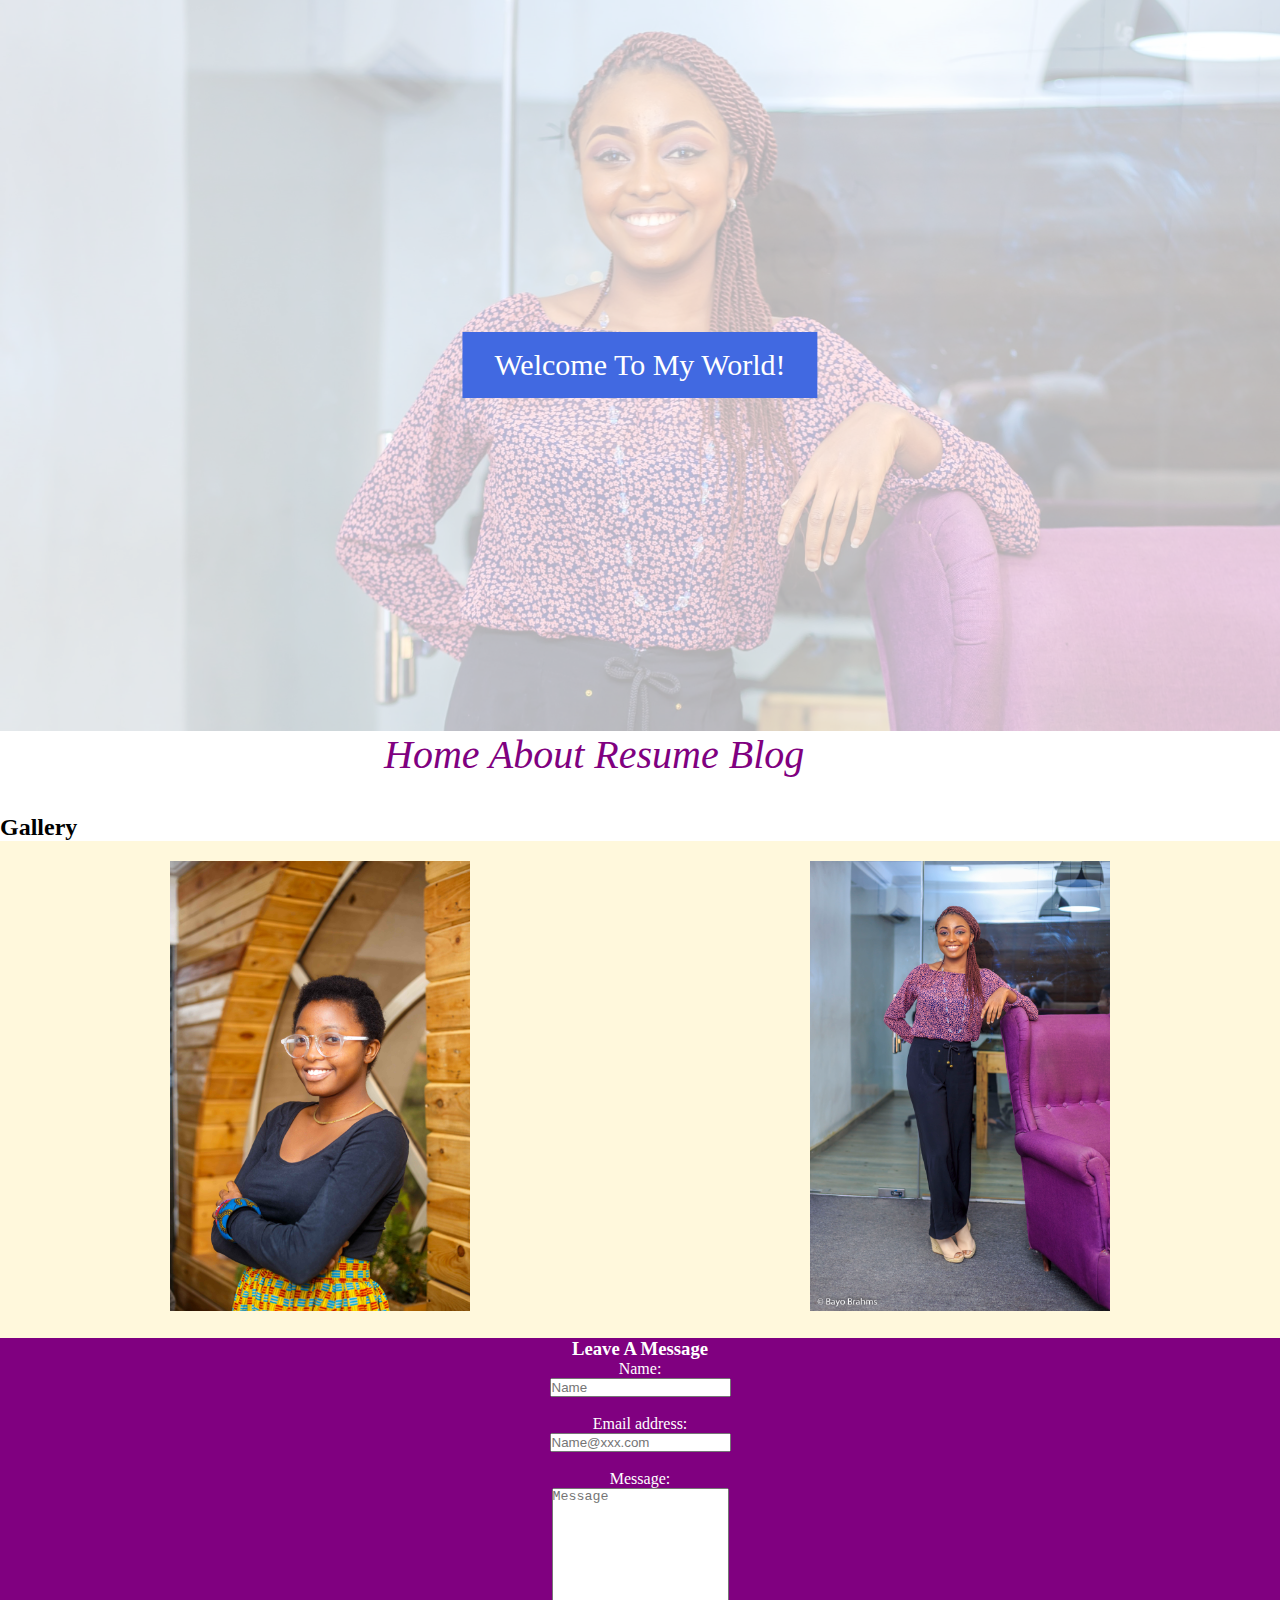
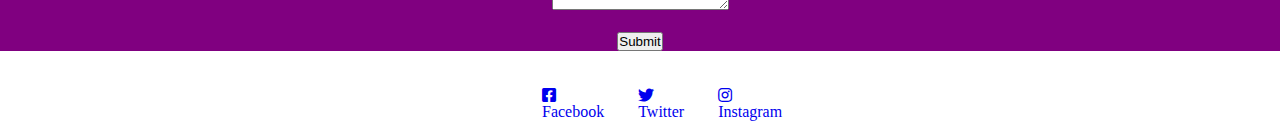
<file: index.html>
<!DOCTYPE html>
<html lang="en">
<head>
    <meta charset="UTF-8">
    <meta name="viewport" content="width=device-width, initial-scale=1.0">
    <meta http-equiv="X-UA-Compatible" content="ie=edge">
    <link rel="stylesheet" href="style.css">
    <link rel="stylesheet" href="https://cdnjs.cloudflare.com/ajax/libs/font-awesome/5.11.2/css/all.css">
    <title>Portfolio</title>

</head>
<body>

 <div class="container">
        <img src="img/Landscape image.jpg" alt="Dimeji-Ajayi Damilola" class="image" style="width:100%;">
        <div class="middle">
          <div class="text">Welcome To My World!</div>
        </div>
      </div>

      <!-- navbar -->
      <nav class="navv">
            <a href="#">Home</a>
            <a href="about.html">About</a>
            <a href="/DAMILOLA DIMEJI AJAYI RESUME.pdf" download>Resume</a>
            <a href="blog.html">Blog</a>
      </nav>
      <br>
      <br>

      <h2> Gallery</h2>
      <div class="flex-container">
          <div>
            <img src="img/Portrait 1.jpg" alt="Damilola Dimeji-Ajayi">
          </div>
          <div>
            <img src="img/Me Full image.jpg" alt="Damilola Dimeji-Ajayi">
          </div> 
        </div>
        
          
      

      <section class="contact">
        <h3> Leave A Message</h3>
        <form action="/dimejiajayid@gmail.com" style="display: block; margin: 0 auto; width: min-content;">
          Name:<br>
          <input type="text" placeholder="Name">
          <br>
          <br>
          Email address:<br>
          <input type="email" placeholder="Name@xxx.com">
          <br>
          <br>
          Message:<br>
          <textarea placeholder="Message" style="height: 120px;"></textarea>
          <br>
          <br>
          <button type="submit">Submit</button>
        </form>
      </section>
      <br>
      <br>

      <footer>
        <a href="https://www.facebook.com/damilola.dimejiajayi">
            <i class="fab fa-facebook-square">
                <br>Facebook
              </i>
        </a>
        
        <a href="https://twitter.com/Di_me_ji">
            <i class="fab fa-twitter" aria-hidden="true">
                <br>Twitter
            </i>
        </a>
       
        <a href="https://www.instagram.com/di_me_ji/">
            <i class="fab fa-instagram">
                <br> Instagram
             </i>
        </a>
      </footer>
        
    
</body>
</html>
</file>
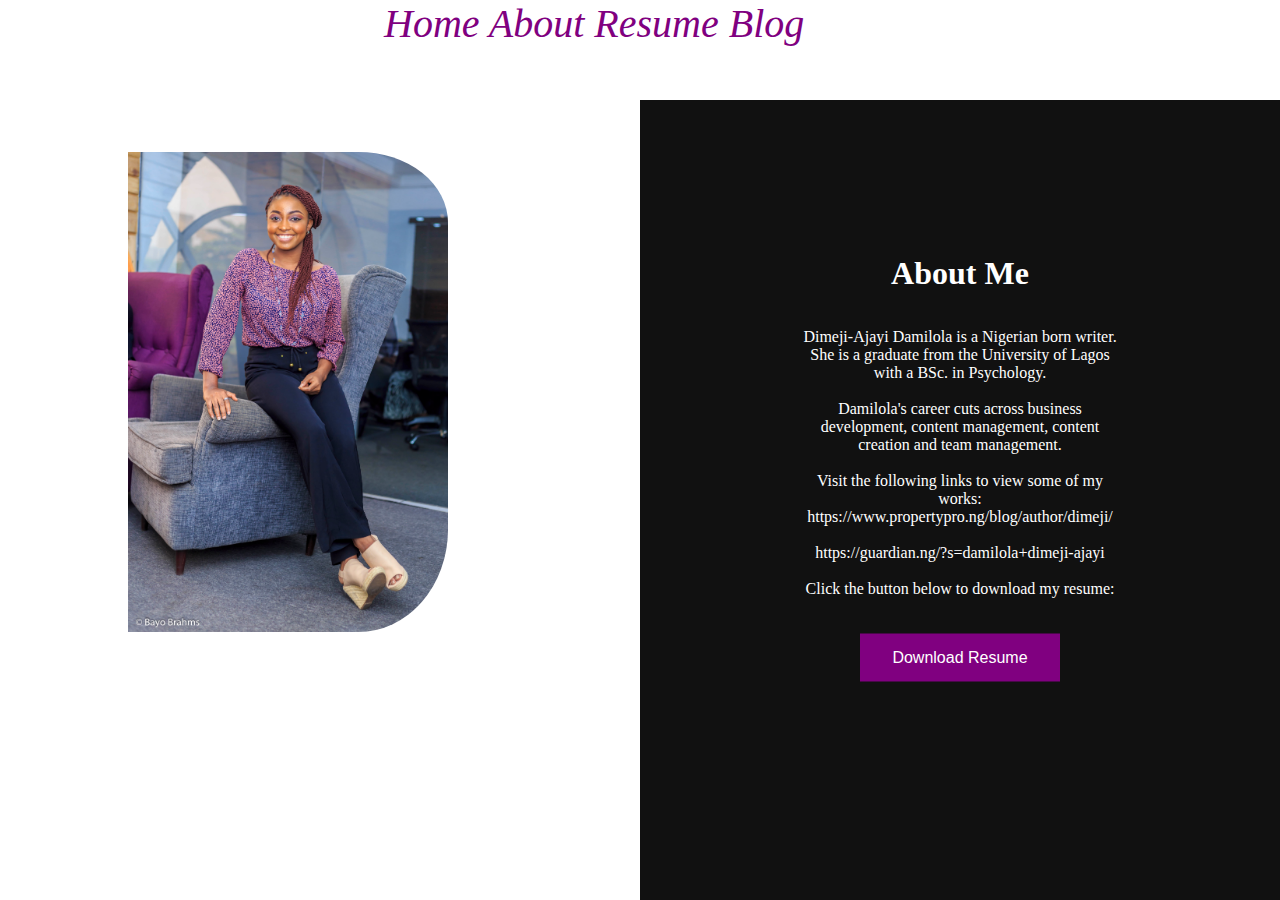
<file: about.html>
<!DOCTYPE html>
<html lang="en">
<head>
    <meta charset="UTF-8">
    <meta name="viewport" content="width=device-width, initial-scale=1.0">
    <meta http-equiv="X-UA-Compatible" content="ie=edge">
    <link rel="stylesheet" href="style.css">
    <title>Document</title>
</head>
<body>
     <!-- navbar -->
     <nav class="navv">
            <a href="index.html">Home</a>
            <a href="#">About</a>
            <a href="">Resume</a>
            <a href="blog.html">Blog</a>
      </nav>

      
      <div class="split left">
        <div>
          <img class="aboutimg" src="img/Portrait 2.jpg">
        </div>
      </div>
      
      <div class="split right">
        <div class="centered">
          <h1 style="color:white;">About Me</h1>
          <br>
          <br>
          <p class="abouttext">
            Dimeji-Ajayi Damilola is a Nigerian born writer.  She is a graduate from the University of Lagos with a BSc. in Psychology.
            <br>
            <br>
            Damilola's career cuts across business development, content management, content creation and team management. 
            <br>
            <br>
            Visit the following links to view some of my works:
            <br>
            https://www.propertypro.ng/blog/author/dimeji/
            <br>
            <br>
            https://guardian.ng/?s=damilola+dimeji-ajayi
            <br>
            <br>
            Click the button below to download my resume:
          </p>
          <br>
          <br>
          <a href="/DAMILOLA DIMEJI AJAYI RESUME.pdf" download="">
                <button class="aboutbutton">
                        Download Resume
                    </button>
          </a>
        </div>
      </div>

    
</body>
</html>
</file>
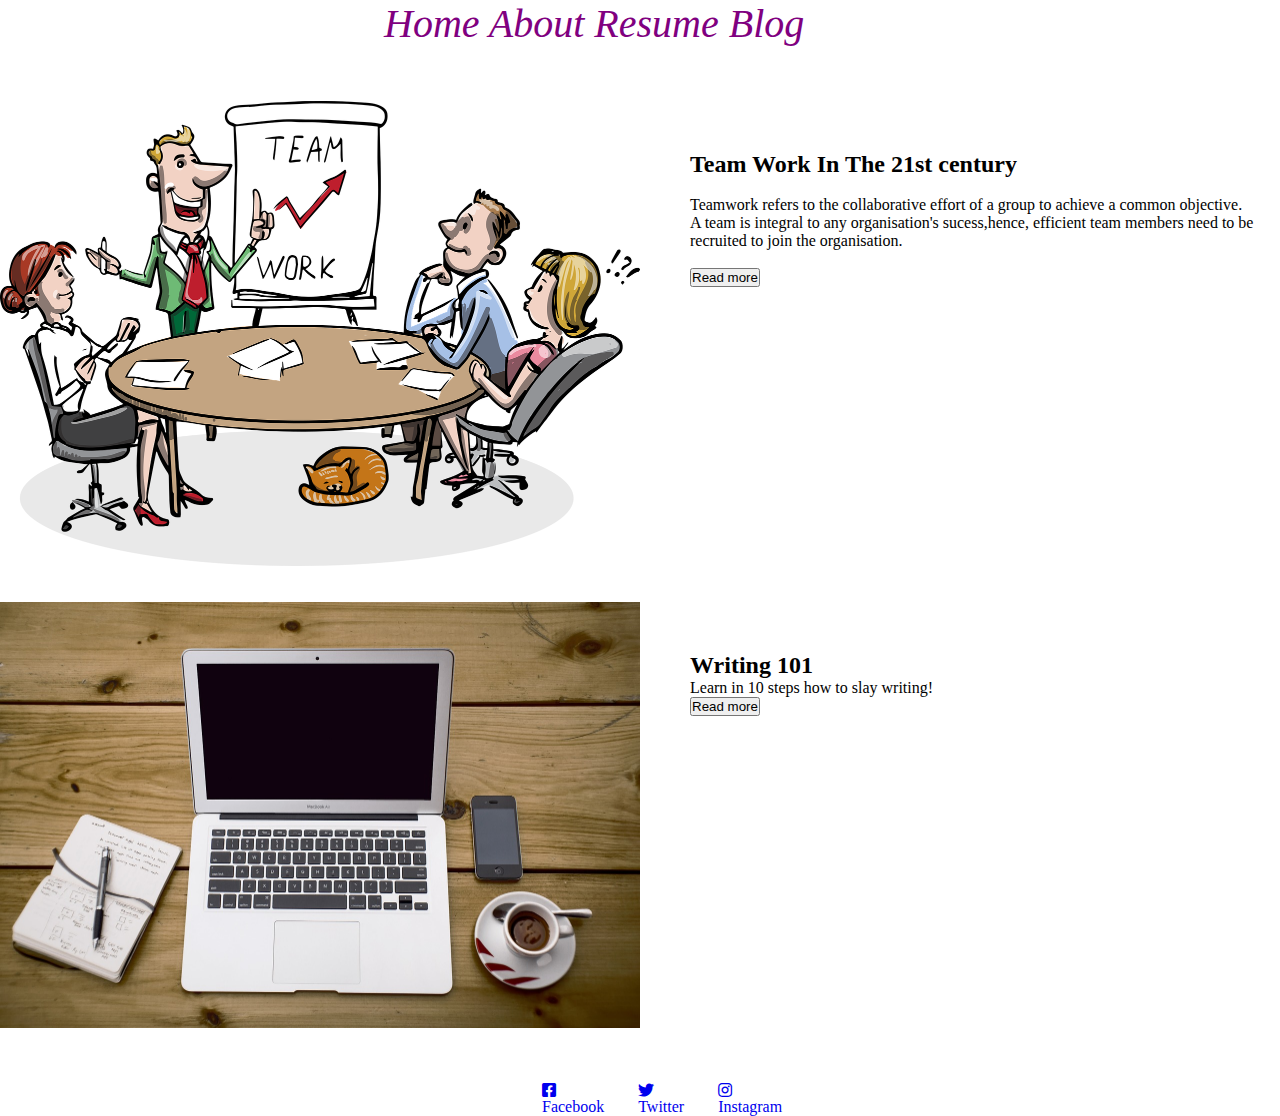
<file: blog.html>
<!DOCTYPE html>
<html lang="en">
<head>
    <meta charset="UTF-8">
    <meta name="viewport" content="width=device-width, initial-scale=1.0">
    <meta http-equiv="X-UA-Compatible" content="ie=edge">
    <link rel="stylesheet" href="style.css">
    <link rel="stylesheet" href="https://cdnjs.cloudflare.com/ajax/libs/font-awesome/5.11.2/css/all.css">
    <title>Document</title>
</head>
<body>
     <!-- navbar -->
     <nav class="navv">
            <a href="index.html">Home</a>
            <a href="about.html">About</a>
            <a href="">Resume</a>
            <a href="#">Blog</a>
      </nav>
      <br>
      <br>
      <br>

<section class="blogdad">
    <img src="img/team work.png" alt="Dimeji-Ajayi Damilola" width="50%">
    <div class="team">
        <h2>Team Work In The 21st century</h2>
        <br>
        <p>
            Teamwork refers to the collaborative effort of a group to achieve a common objective. <br>
            A team is integral to any organisation's sucess,hence, efficient team members need to be <br>
            recruited to join the organisation.
      </p> 
      <br>
     <button>Read more</button>
    </div>
</section>

<br>
<br>
<div class="article">
    <img src="img/home-office-336378_1280.jpg" alt="Dimeji-Ajayi Damilola" width="50%"> 
    <div class="articletext">
        <h2>Writing 101</h2>
        <p>Learn in 10 steps how to slay writing!</p>
        <button>Read more</button>
    </div>
</div>
<br>
<br>
<br>

<footer>
        <a href="https://www.facebook.com/damilola.dimejiajayi">
            <i class="fab fa-facebook-square">
                <br>Facebook
              </i>
        </a>
        
        <a href="https://twitter.com/Di_me_ji">
            <i class="fab fa-twitter" aria-hidden="true">
                <br>Twitter
            </i>
        </a>
       
        <a href="https://www.instagram.com/di_me_ji/">
            <i class="fab fa-instagram">
                <br> Instagram
             </i>
        </a>
      </footer>
    
</body>
</html>
</file>
<file: style.css>
*{
    padding: 0;
    margin: 0;
}

  .container {
    position: relative;
    width: 100%;
  }
  
  .image {
    opacity: 1;
    display: block;
    height: 100%;
    transition: .5s ease;
    backface-visibility: hidden;
  }
  
  .middle {
    transition: .5s ease;
    opacity: 0;
    position: absolute;
    top: 50%;
    left: 50%;
    transform: translate(-50%, -50%);
    -ms-transform: translate(-50%, -50%);
    text-align: center;
  }
  
  .container:hover .image {
    opacity: 0.3;
  }
  
  .container:hover .middle {
    opacity: 1;
  }
  
  .text {
    background-color: royalblue;
    color: white;
    font-size: 30px;
    padding: 16px 32px;
  }

  nav{
      font-style: oblique;
      font-size: 40px;
      padding-left: 30%;
      z-index: 1000;
  }

  nav a{
    text-decoration: none;
    color: purple;
  }


  .split {
    height: 100%;
    width: 50%;
    position: fixed;
    z-index: 1;
    top: 0;
    overflow-x: hidden;
    padding-top: 20px;
  }

  .aboutimg{
    padding-left: 20%;
    padding-top: 5%;
    height: 100%;
    width: 50%;
    border-radius: 20%;
  }

  .abouttext{
    color: white;
    font-family:  'Times New Roman';
  }
  
  /* Control the left side */
  .left {
    top: 100px;
    left: 0;
    background-color: white;
  }
  
  /* Control the right side */
  .right {
    top: 100px;
    right: 0;
    background-color: #111;
  }

  .centered {
    position: absolute;
    top: 40%;
    left: 50%;
    transform: translate(-50%, -50%);
    text-align: center;
    width: 50%;
  }

  .aboutbutton{
    background-color:purple;
    border: none;
    color: white;
    padding: 15px 32px;
    text-align: center;
    text-decoration: none;
   display: inline-block;
    font-size: 16px;
  }

  .contact{
    background-color:purple;
    font-family: serif;
    color: white;
    text-align: center;
  }

  footer{
    padding-left: 40%;
  } 
  footer a{
    text-decoration: none;
    margin-left: 30px;
  }
  
  .flex-container{
    display: flex;
    flex-direction: row;
  }
  .flex-container > div {
    background-color:cornsilk;
    /* margin: 10px; */
    padding: 20px;
    font-size: 30px;
    width: 50%;
    text-align: center;

  }
  .flex-container > div > img {
    width: 50%;  
  }

  .blogdad{
    display: flex;
    flex-direction: row;
  }

  .team{
    padding-left:50px;
    padding-top: 50px;
  }

  .article{
    display: flex;
    flex-direction: row;
  }

  .articletext{
    padding-top:50px;
    padding-left: 50px;
  }
</file>
